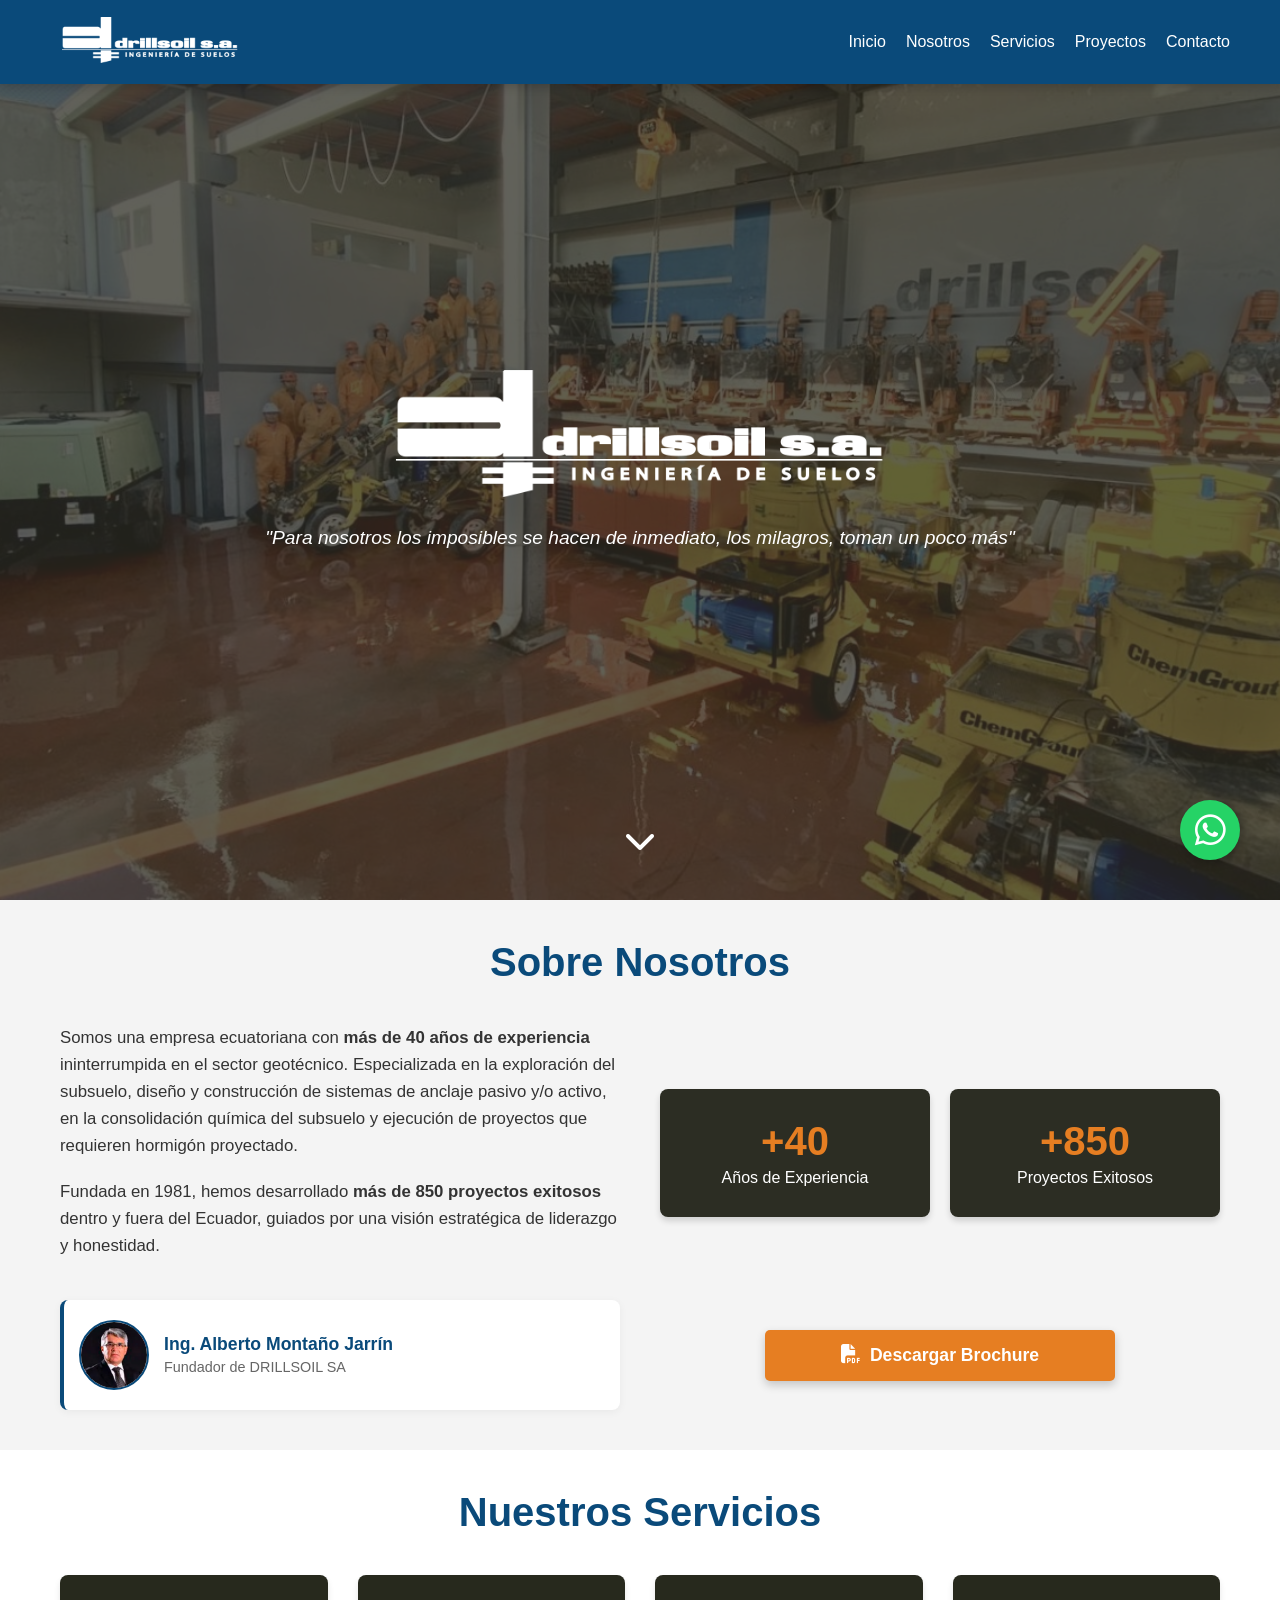
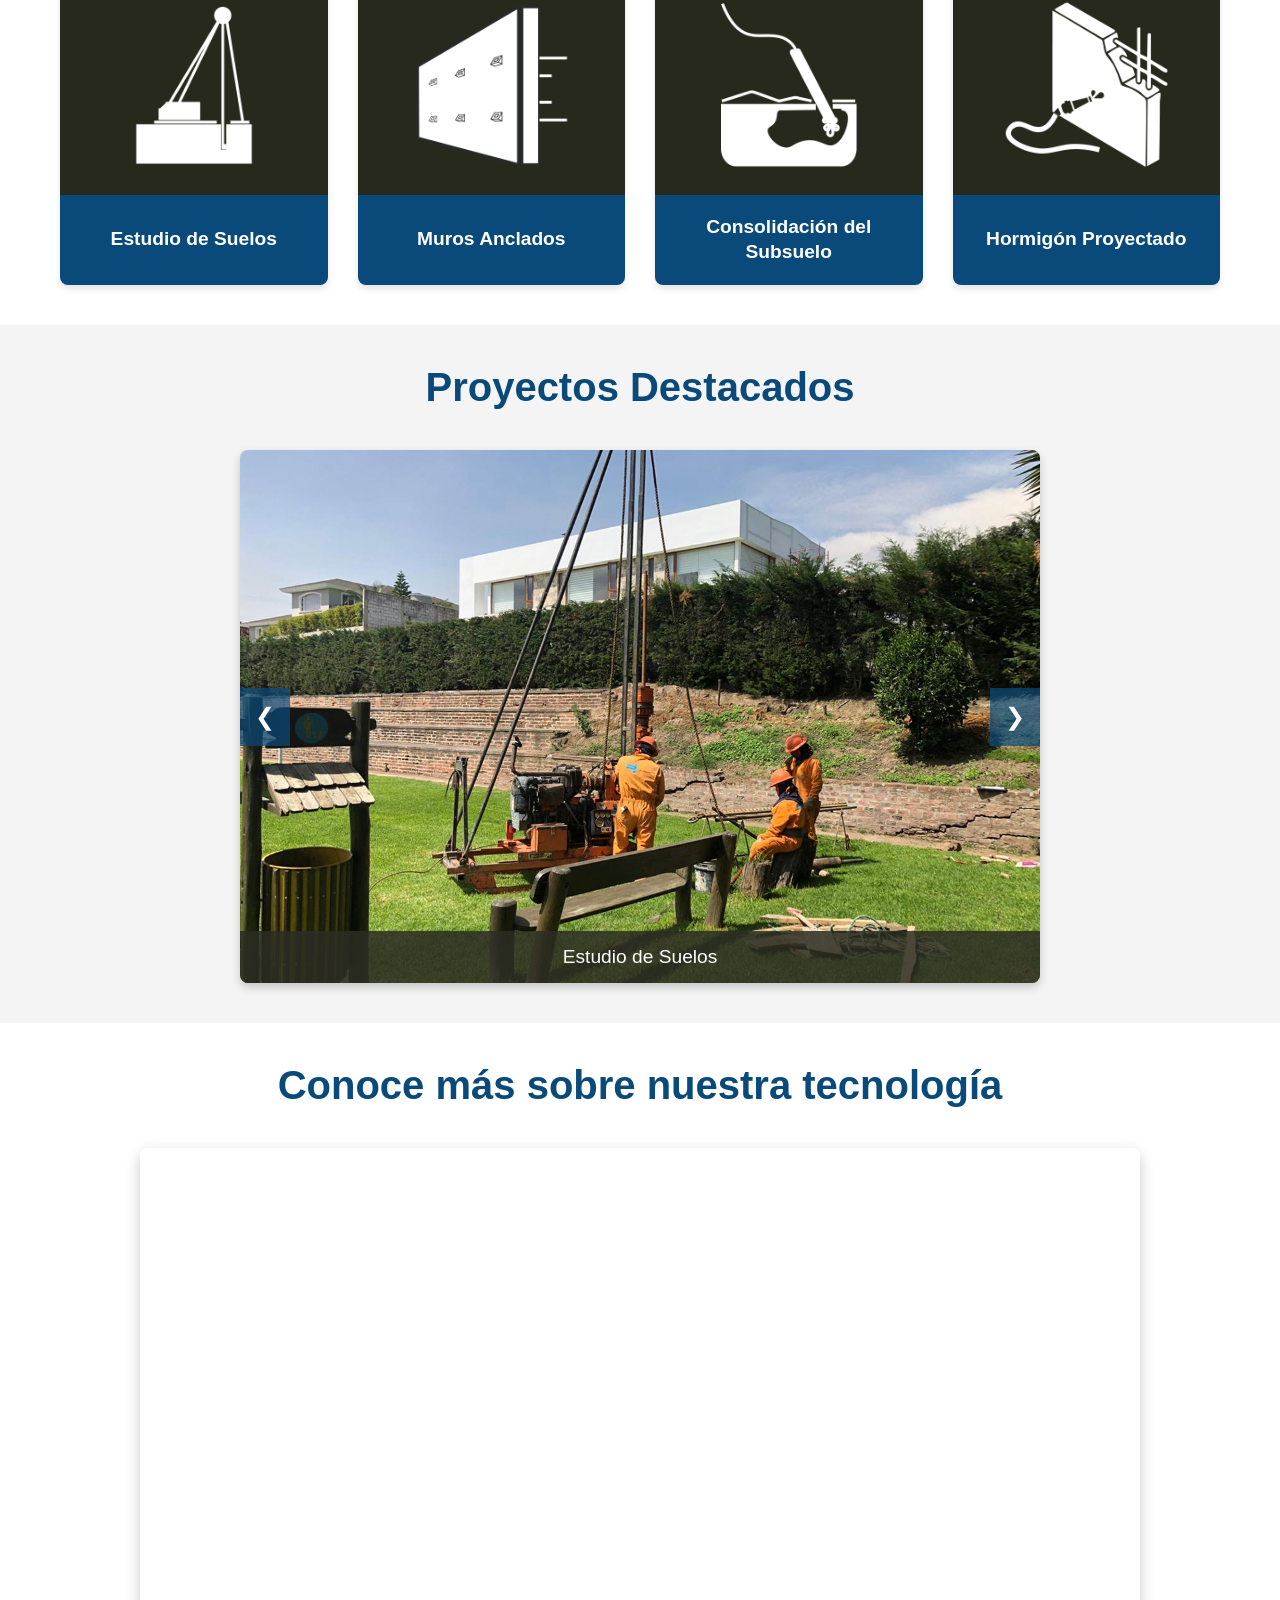
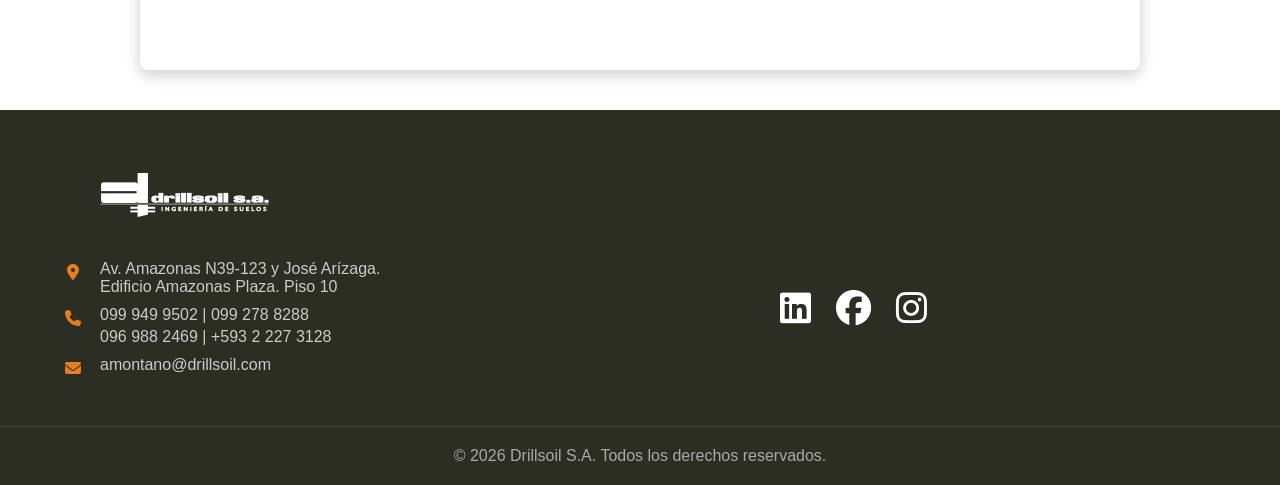
<file: index.html>
<!DOCTYPE html>
<html lang="es">
<head>
    <meta charset="UTF-8">
    <meta name="viewport" content="width=device-width, initial-scale=1.0">
    <meta name="description" content="Drillsoil S.A. - Ingeniería de Suelos. Empresa ecuatoriana con más de 40 años de experiencia en el sector geotécnico, muros anclados, consolidación del subsuelo y hormigón proyectado.">
    <title>Drillsoil S.A. | Ingeniería de Suelos</title>
    
    <link rel="icon" type="image/png" href="images/favicon.png">

    <meta property="og:title" content="Drillsoil S.A. | Ingeniería de Suelos">
    <meta property="og:description" content="Empresa ecuatoriana con más de 40 años de experiencia en el sector geotécnico, muros anclados y consolidación del subsuelo.">
<meta property="og:image" content="https://jadavilar.github.io/drillsoil/images/whatsapp-preview.png">
    <meta property="og:url" content="https://www.drillsoil.com">
    <meta property="og:type" content="website">

    <link rel="stylesheet" href="style.css">
    <link rel="stylesheet" href="https://cdnjs.cloudflare.com/ajax/libs/font-awesome/6.4.0/css/all.min.css">
</head>
<body>

    <nav class="navbar">
        <div class="logo">
            <a href="index.html">
                <img src="images/logo-menu.png" alt="Drillsoil Logo">
            </a>
        </div>
        <div class="menu-toggle" id="mobile-menu">
            <span class="bar"></span>
            <span class="bar"></span>
            <span class="bar"></span>
        </div>
        <ul class="nav-links">
            <li><a href="#inicio">Inicio</a></li>
            <li><a href="#nosotros">Nosotros</a></li>
            <li><a href="#servicios">Servicios</a></li>
            <li><a href="#galeria">Proyectos</a></li>
            <li><a href="contacto.html">Contacto</a></li>
        </ul>
    </nav>

    <header id="inicio" class="hero">
        <div class="overlay"></div>
        <div class="hero-content">
            <img src="images/logo-banner.png" alt="Drillsoil S.A." class="hero-logo">
            <p>"Para nosotros los imposibles se hacen de inmediato, los milagros, toman un poco más"</p>
            </div> <a href="#nosotros" class="scroll-down">
                <i class="fa-solid fa-chevron-down"></i>
            </a>
        </div>
    </header>

    <section id="nosotros" class="about-section">
        <div class="container">
            <h2>Sobre Nosotros</h2>
            <div class="about-grid">
                
                <div class="about-col">
                    <div class="about-text">
                        <p>Somos una empresa ecuatoriana con <strong>más de 40 años de experiencia</strong> ininterrumpida en el sector geotécnico. Especializada en la exploración del subsuelo, diseño y construcción de sistemas de anclaje pasivo y/o activo, en la consolidación química del subsuelo y ejecución de proyectos que requieren hormigón proyectado.</p>
                        <p>Fundada en 1981, hemos desarrollado <strong>más de 850 proyectos exitosos</strong> dentro y fuera del Ecuador, guiados por una visión estratégica de liderazgo y honestidad.</p>
                    </div>
                    <div class="founder-profile">
                        <img src="images/ruta-foto-alberto-montano.png" alt="Ing. Alberto Montaño - Fundador" class="founder-img">
                        <div class="founder-info">
                            <h4>Ing. Alberto Montaño Jarrín</h4>
                            <span>Fundador de DRILLSOIL SA</span>
                        </div>
                    </div>
                </div>

                <div class="about-col">
                    <div class="about-stats">
                        <div class="stat-box">
                            <h3>+40</h3>
                            <p>Años de Experiencia</p>
                        </div>
                        <div class="stat-box">
                            <h3>+850</h3>
                            <p>Proyectos Exitosos</p>
                        </div>
                    </div>
                    <div class="brochure-container">
                        <a href="Catálogo de Servicios Drillsoil.pdf" target="_blank" rel="noopener noreferrer" class="btn-brochure">
                            <i class="fa-solid fa-file-pdf"></i> Descargar Brochure
                        </a>
                    </div>
                </div>

            </div>
        </div>
    </section>

    <section id="servicios" class="services-section">
        <div class="container">
            <h2>Nuestros Servicios</h2>
            <div class="services-grid">
                <div class="service-card">
                    <div class="service-img" style="background-image: url('images/ruta-icono-suelos.png');"></div>
                    <div class="service-info">
                        <h3>Estudio de Suelos</h3>
                    </div>
                </div>
                <div class="service-card">
                    <div class="service-img" style="background-image: url('images/ruta-icono-muros.png');"></div>
                    <div class="service-info">
                        <h3>Muros Anclados</h3>
                    </div>
                </div>
                <div class="service-card">
                    <div class="service-img" style="background-image: url('images/ruta-icono-consolidacion.png');"></div>
                    <div class="service-info">
                        <h3>Consolidación del Subsuelo</h3>
                    </div>
                </div>
                <div class="service-card">
                    <div class="service-img" style="background-image: url('images/ruta-icono-hormigon.png');"></div>
                    <div class="service-info">
                        <h3>Hormigón Proyectado</h3>
                    </div>
                </div>
            </div>
        </div>
    </section>

    <section id="galeria" class="slider-section">
        <div class="container">
            <h2>Proyectos Destacados</h2>
            <div class="slider-container">
                <div class="slider">
                    <div class="slide">
                        <img src="images/Estudio-de-suelos-1.png" alt="Estudio de Suelos">
                        <div class="slide-caption">Estudio de Suelos</div>
                    </div>
                    <div class="slide">
                        <img src="images/muros-anclados-epiq-1.png" alt="Muros Anclados">
                        <div class="slide-caption">Muros Anclados - Epiq</div>
                    </div>
                    <div class="slide">
                        <img src="images/muros-anclados-ekopark-1.png" alt="Muros Anclados">
                        <div class="slide-caption">Muros Anclados - Ekopark</div>
                    </div>
                    <div class="slide">
                        <img src="images/hormigon-proyectado-1.png" alt="Hormigón Proyectado">
                        <div class="slide-caption">Hormigón Proyectado</div>
                    </div>
                    <div class="slide">
                        <img src="images/Estudio-de-suelos-2.png" alt="Estudio de Suelos">
                        <div class="slide-caption">Estudio de Suelos</div>
                    </div>
                    <div class="slide">
                        <img src="images/muros-anclados-castillo-1.png" alt="Muros Anclados">
                        <div class="slide-caption">Muros Anclados</div>
                    </div>
                    <div class="slide">
                        <img src="images/consolidacion-del-subsuelo-1.png" alt="Consolidación del Subsuelo">
                        <div class="slide-caption">Consolidación del Subsuelo</div>
                    </div>
                    <div class="slide">
                        <img src="images/muros-anclados-epiq-2.png" alt="Muros Anclados">
                        <div class="slide-caption">Muros Anclados</div>
                    </div>
                </div>
                <button class="prev-btn" onclick="moveSlide(-1)">&#10094;</button>
                <button class="next-btn" onclick="moveSlide(1)">&#10095;</button>
            </div>
        </div>
    </section>

<section id="video" class="video-section">
    <div class="container">
        <h2>Conoce más sobre nuestra tecnología</h2>
        <div class="video-wrapper">
            <iframe 
                width="560" 
                height="315" 
                src="https://www.youtube-nocookie.com/embed/8WNCnqrOj-g" 
                title="Drillsoil Video Corporativo" 
                frameborder="0" 
                allow="accelerometer; autoplay; clipboard-write; encrypted-media; gyroscope; picture-in-picture" 
                allowfullscreen>
            </iframe>
        </div>
    </div>
</section>

<footer>
    <div class="container footer-content">
        <img src="images/logo-footer.png" alt="Drillsoil Logo" class="footer-logo">
        
        <div class="footer-main-row">
            <div class="footer-info">
                <p><i class="fa-solid fa-location-dot"></i> Av. Amazonas N39-123 y José Arízaga.<br> Edificio Amazonas Plaza. Piso 10</p>
                <div class="footer-phones">
                    <i class="fa-solid fa-phone"></i>
                    <div class="phone-numbers">
                        <span>099 949 9502 | 099 278 8288</span>
                        <span>096 988 2469 | +593 2 227 3128</span>
                    </div>
                </div>
                <p><i class="fa-solid fa-envelope"></i> amontano@drillsoil.com</p>
            </div>

            <div class="footer-social">
                <a href="https://www.linkedin.com/company/drillsoil" target="_blank"><i class="fa-brands fa-linkedin"></i></a>
                <a href="https://www.facebook.com/drillsoil/" target="_blank"><i class="fa-brands fa-facebook"></i></a>
                <a href="https://www.instagram.com/drillsoil" target="_blank"><i class="fa-brands fa-instagram"></i></a>
            </div>
        </div>
    </div>
    <div class="footer-bottom">
        <p>&copy; 2026 Drillsoil S.A. Todos los derechos reservados.</p>
    </div>
</footer>

    <a href="https://wa.me/593999499502?text=Hola,%20estoy%20interesado%20en%20cotizar%20los%20Servicios%20de%20Drillsoil%20-%20Ingenier%C3%ADa%20de%20Suelos" class="whatsapp-float" target="_blank" rel="noopener noreferrer">
        <i class="fa-brands fa-whatsapp"></i>
    </a>

    <script src="script.js"></script>
</body>
</html>
</file>
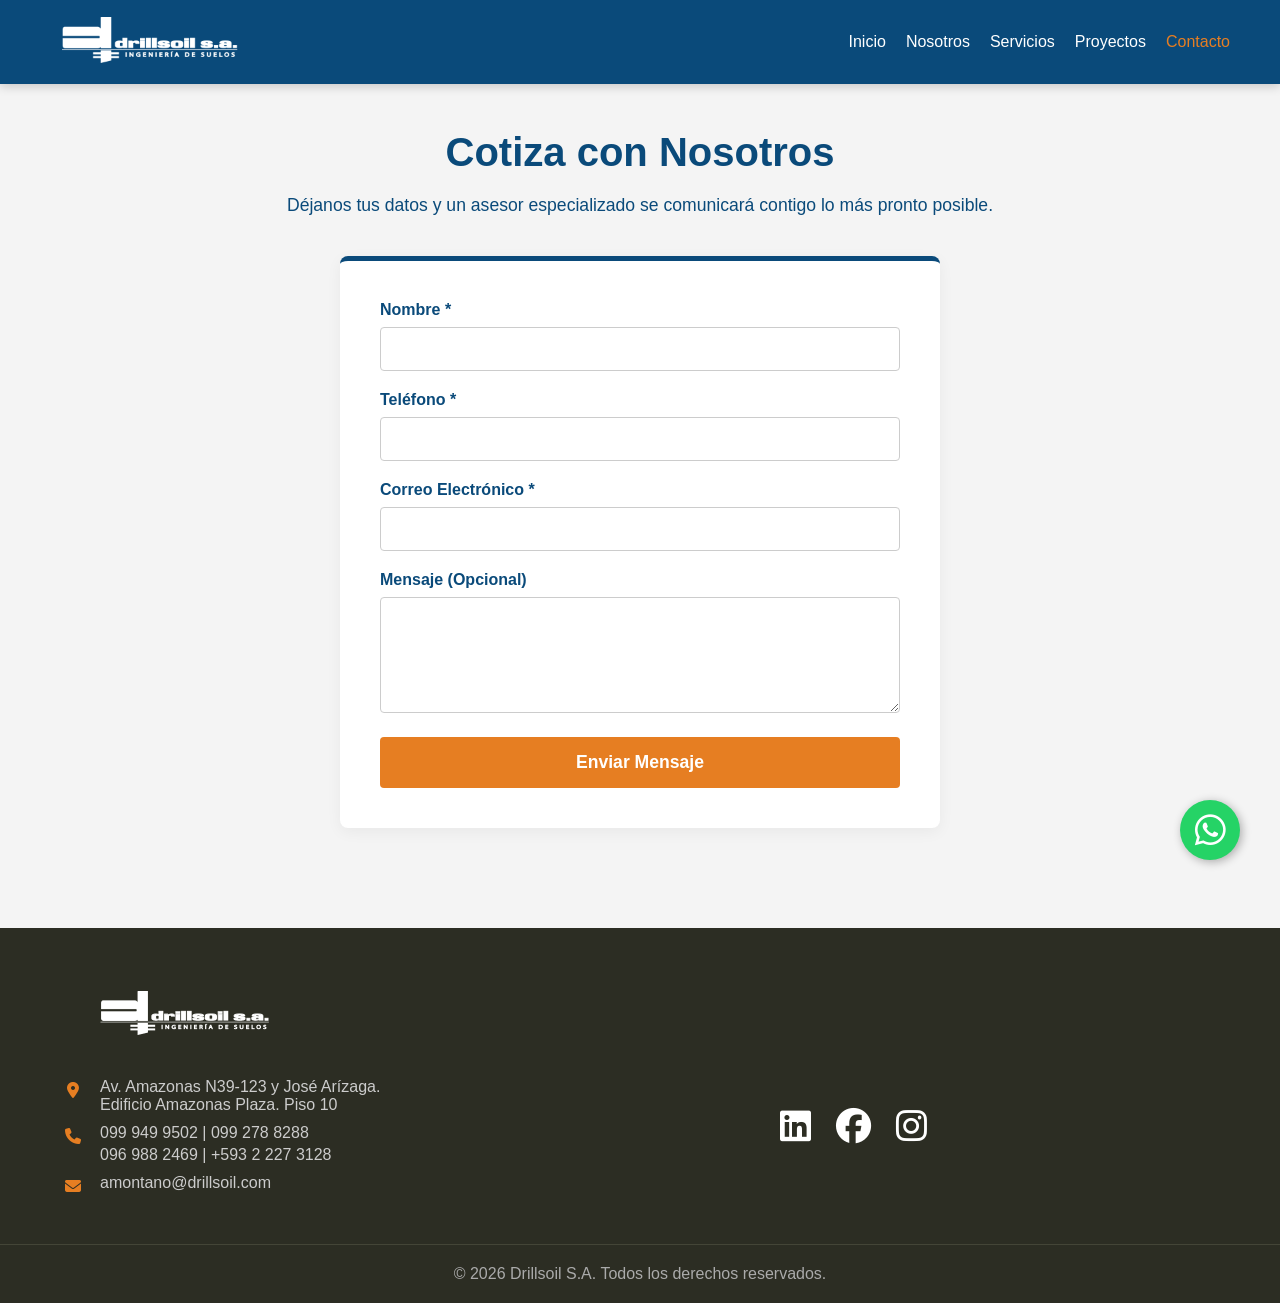
<file: contacto.html>
<!DOCTYPE html>
<html lang="es">
<head>
    <meta charset="UTF-8">
    <meta name="viewport" content="width=device-width, initial-scale=1.0">
    <meta name="description" content="Contacto - Cotiza los servicios de Drillsoil S.A.">
    <title>Contacto | Drillsoil S.A.</title>
    <link rel="icon" type="image/png" href="images/favicon.png">
    <link rel="stylesheet" href="style.css">
    <link rel="stylesheet" href="https://cdnjs.cloudflare.com/ajax/libs/font-awesome/6.4.0/css/all.min.css">
</head>
<body>

    <nav class="navbar">
        <div class="logo">
            <a href="index.html">
                <img src="images/logo-menu.png" alt="Drillsoil Logo">
            </a>
        </div>
        <div class="menu-toggle" id="mobile-menu">
            <span class="bar"></span>
            <span class="bar"></span>
            <span class="bar"></span>
        </div>
        <ul class="nav-links">
            <li><a href="index.html#inicio">Inicio</a></li>
            <li><a href="index.html#nosotros">Nosotros</a></li>
            <li><a href="index.html#servicios">Servicios</a></li>
            <li><a href="index.html#galeria">Proyectos</a></li>
            <li><a href="contacto.html" class="active">Contacto</a></li>
        </ul>
    </nav>

    <div class="navbar-spacer"></div>

    <section class="contact-page-section">
        <div class="container">
            <h2>Cotiza con Nosotros</h2>
            <p class="contact-subtitle">Déjanos tus datos y un asesor especializado se comunicará contigo lo más pronto posible.</p>
            
            <form class="contact-form" action="https://formspree.io/f/xwvwgeaw" method="POST">
                <div class="form-group">
                    <label for="nombre">Nombre *</label>
                    <input type="text" id="nombre" name="nombre" required>
                </div>
                <div class="form-group">
                    <label for="telefono">Teléfono *</label>
                    <input type="tel" id="telefono" name="telefono" required>
                </div>
                <div class="form-group">
                    <label for="correo">Correo Electrónico *</label>
                    <input type="email" id="correo" name="correo" required>
                </div>
                <div class="form-group">
                    <label for="mensaje">Mensaje (Opcional)</label>
                    <textarea id="mensaje" name="mensaje" rows="5"></textarea>
                </div>
                <button type="submit" class="btn-submit">Enviar Mensaje</button>
            </form>
        </div>
    </section>

<footer>
    <div class="container footer-content">
        <img src="images/logo-footer.png" alt="Drillsoil Logo" class="footer-logo">
        
        <div class="footer-main-row">
            <div class="footer-info">
                <p><i class="fa-solid fa-location-dot"></i> Av. Amazonas N39-123 y José Arízaga.<br> Edificio Amazonas Plaza. Piso 10</p>
                <div class="footer-phones">
                    <i class="fa-solid fa-phone"></i>
                    <div class="phone-numbers">
                        <span>099 949 9502 | 099 278 8288</span>
                        <span>096 988 2469 | +593 2 227 3128</span>
                    </div>
                </div>
                <p><i class="fa-solid fa-envelope"></i> amontano@drillsoil.com</p>
            </div>

            <div class="footer-social">
                <a href="https://www.linkedin.com/company/drillsoil" target="_blank"><i class="fa-brands fa-linkedin"></i></a>
                <a href="https://www.facebook.com/drillsoil/" target="_blank"><i class="fa-brands fa-facebook"></i></a>
                <a href="https://www.instagram.com/drillsoil" target="_blank"><i class="fa-brands fa-instagram"></i></a>
            </div>
        </div>
    </div>
    <div class="footer-bottom">
        <p>&copy; 2026 Drillsoil S.A. Todos los derechos reservados.</p>
    </div>
</footer>

    <a href="https://wa.me/593999499502?text=Hola,%20estoy%20interesado%20en%20cotizar%20los%20Servicios%20de%20Drillsoil%20-%20Ingenier%C3%ADa%20de%20Suelos" class="whatsapp-float" target="_blank" rel="noopener noreferrer">
        <i class="fa-brands fa-whatsapp"></i>
    </a>

    <script src="script.js"></script>
</body>
</html>
</file>
<file: style.css>
/* =========================================

   VARIABLES Y CONFIGURACIÓN BASE

   ========================================= */

:root {

    --primary-blue: #0A4A7A; 
    --primary-dark: #2c2d23; 
    --accent-color: #E67E22; 
    --text-light: #ffffff;
    --text-dark: #333333;
    --bg-light: #f4f4f4;

}



* {
    margin: 0;
    padding: 0;
    box-sizing: border-box;
    font-family: 'Segoe UI', Tahoma, Geneva, Verdana, sans-serif;
    scroll-behavior: smooth;
}



body {

    background-color: var(--bg-light);
    color: var(--text-dark);
}



.container {

    max-width: 1200px;

    margin: 0 auto;

    padding: 0 20px;

}



h2 {

    text-align: center;

    font-size: 2.5rem;

    color: var(--primary-blue);

    margin-bottom: 40px;

}



/* =========================================

   MENÚ DE NAVEGACIÓN (NAVBAR)

   ========================================= */

.navbar {

    display: flex;

    justify-content: space-between;

    align-items: center;

    background-color: var(--primary-blue);

    padding: 15px 50px;

    position: fixed;

    width: 100%;

    top: 0;

    z-index: 1000;

    box-shadow: 0 2px 10px rgba(0,0,0,0.2);

}



.navbar .logo img {

    height: 50px;

}



.nav-links {

    list-style: none;

    display: flex;

}



.nav-links li {

    margin-left: 20px;

}



.nav-links a {

    color: var(--text-light);

    text-decoration: none;

    font-weight: 500;

    transition: color 0.3s;

}



.nav-links a:hover, .nav-links a.active {

    color: var(--accent-color);

}



.menu-toggle {

    display: none;
    flex-direction: column;
justify-content: center; /* Centra las barras verticalmente */
    align-items: center;     /* Centra las barras horizontalmente */
    width: 44px;             /* Área de toque más amplia */
    height: 44px;            /* Área de toque más amplia */
    cursor: pointer;
    z-index: 2000; /* Un valor más alto que el de .nav-links que es 1000 */
    position: relative; /* Necesario para que el z-index funcione */
overflow: visible;       /* Crucial para que no se corte la X */
    padding: 10px;       /* Da espacio para que las puntas de la X no choquen */
    overflow: visible;   /* Permite que la rotación se vea completa */
    background: transparent;
}



.menu-toggle .bar {

    width: 28px;
    height: 3px;
    background-color: var(--text-light);
    margin: 3px 0;
    transition: all 0.3s ease-in-out;
    border-radius: 4px;
    display: block;
    transform-origin: center; /* La rotación nace desde el centro de la barra */

}



.navbar-spacer {

    height: 70px; 

    background-color: var(--primary-blue);

}



/* =========================================

   BANNER PRINCIPAL (HERO)

   ========================================= */

.hero {

    height: 100vh;

    background-image: url('images/ruta-foto-equipo.png'); 

    background-size: cover;

    background-position: center;

    position: relative;

    display: flex;

    justify-content: center;

    align-items: center;

    text-align: center;

}



.hero .overlay {

    position: absolute;

    top: 0;

    left: 0;

    width: 100%;

    height: 100%;

    background: rgba(44, 45, 35, 0.75); 

}



.hero-content {
    position: relative;
    z-index: 1;
    color: var(--text-light);
    width: 100%;           /* Asegura que use todo el ancho disponible */
    max-width: 1200px;     /* Aumenta este límite si es necesario */
    margin: 0 auto;
}



.hero-logo {

    width: 500px;       /* Ajusta este número si lo quieres aún más grande */
    max-width: 100%;    /* Seguridad para que no desborde */
    height: auto;
    margin-bottom: 15px;
    display: block;

}



.hero p {

    font-size: 1.5rem;
    font-style: italic;
    color: var(--text-light);
    margin-top: 10	px;
    padding: 0 20px;

}



.scroll-down {
    position: absolute; 
    bottom: 40px;       
    left: 0;
    right: 0;
    margin: 0 auto;
    color: var(--text-light);
    font-size: 2rem;
    animation: bounce 2s infinite;
    z-index: 2; /* <--- Agrega esta línea para que se pueda hacer clic */
}



@keyframes bounce {

    0%, 20%, 50%, 80%, 100% { transform: translateY(0); }

    40% { transform: translateY(-20px); }

    60% { transform: translateY(-10px); }

}

/* Usamos selectores más largos para ganar prioridad */
.hero .hero-content .hero-logo {
    width: 500px !important;    /* Ajusta este valor al tamaño que desees */
    max-width: 90vw !important; /* Permite que crezca casi al ancho de la pantalla */
    height: auto !important;
    display: block;
    margin: 0 auto 10px auto;
}

.hero .hero-content p {
    font-size: 1.2rem !important; /* Agranda el lema proporcionalmente */
    max-width: 800px;
    margin: 0 auto;
}


/* =========================================

   SECCIÓN: NOSOTROS (DISEÑO SIMÉTRICO)

   ========================================= */

section {

    padding: 40px 0;

}



.about-grid {

    display: grid;

    grid-template-columns: 1fr 1fr;

    gap: 40px;

    align-items: stretch; /* Obliga a que las dos columnas tengan la misma altura */

}



.about-col {

    display: flex;

    flex-direction: column;

}



/* Columna Izquierda (Textos) */

.about-text {

    flex-grow: 1; /* Rellena el espacio para empujar la foto del fundador abajo */

    display: flex;

    flex-direction: column;

    justify-content: center;

}



.about-text p {

    margin-bottom: 20px;

    line-height: 1.6;

    font-size: 1.05rem;

}



/* Columna Derecha (Estadísticas) */

.about-stats {

    flex-grow: 1; /* Rellena el espacio para centrarse con el texto */

    display: flex;

    justify-content: space-between;

    align-items: center; /* Centra las tarjetas verticalmente con el texto izquierdo */

    gap: 20px;

}



.stat-box {

    display: flex;

    flex-direction: column;

    justify-content: center; /* Fuerza el centrado vertical interno */

    align-items: center;     /* Fuerza el centrado horizontal interno */

    text-align: center;

    background: var(--primary-dark); 

    color: var(--text-light);

    padding: 30px 15px;

    border-radius: 8px;

    flex: 1; /* Ambas tarjetas ocupan el mismo ancho */

    box-shadow: 0 4px 6px rgba(0,0,0,0.15);

}



.stat-box h3 {

    font-size: 2.5rem;

    color: var(--accent-color);

    margin-bottom: 5px;

}



.stat-box p {

    margin: 0;

    font-weight: 500;

}



/* Elementos inferiores alineados (Fundador y Botón) */

.founder-profile, .brochure-container {

    height: 110px; /* Altura fija para alinear perfectamente */

    margin-top: 20px;

    display: flex;

    align-items: center;

}



.founder-profile {

    background: #fff;

    padding: 15px;

    border-radius: 8px;

    box-shadow: 0 2px 8px rgba(0,0,0,0.05);

    border-left: 4px solid var(--primary-blue);

    gap: 15px;

}



.founder-img {

    width: 70px;

    height: 70px;

    border-radius: 50%;

    object-fit: cover;

    border: 2px solid var(--primary-blue);

    flex-shrink: 0;

}



.founder-info h4 {

    color: var(--primary-blue);

    margin-bottom: 3px;

    font-size: 1.1rem;

}



.founder-info span {

    color: #666;

    font-size: 0.9rem;

    font-weight: 500;

}



.brochure-container {

    justify-content: center;

}



.btn-brochure {

    display: inline-flex;

    align-items: center;

    justify-content: center;

    background-color: var(--accent-color);

    color: var(--text-light);

    padding: 15px 30px;

    border-radius: 5px;

    text-decoration: none;

    font-size: 1.1rem;

    font-weight: bold;

    transition: background 0.3s, transform 0.3s;

    box-shadow: 0 4px 10px rgba(0,0,0,0.2);

    width: 100%;

    max-width: 350px;

}



.btn-brochure:hover {

    background-color: #b54600;

    transform: translateY(-3px);

}



.btn-brochure i {

    margin-right: 10px;

    font-size: 1.2rem;

}



/* =========================================

   SERVICIOS

   ========================================= */

.services-section {

    background-color: #fff;

}



.services-grid {

    display: grid;

    grid-template-columns: repeat(auto-fit, minmax(250px, 1fr));

    gap: 30px;

}



.service-card {

    background: var(--bg-light);

    border-radius: 8px;

    overflow: hidden;

    box-shadow: 0 4px 6px rgba(0,0,0,0.1);

    transition: transform 0.3s, box-shadow 0.3s;

    display: flex;

    flex-direction: column; 

    height: 100%; 

}



.service-card:hover {

    transform: translateY(-10px);

    box-shadow: 0 8px 15px rgba(0,0,0,0.15);

}



.service-img {

    height: 220px;

    background-size: cover;

    background-position: center;

    flex-shrink: 0; 

}



.service-info {

    padding: 20px;

    text-align: center;

    background-color: var(--primary-blue);

    color: var(--text-light);

    flex-grow: 1; 

    display: flex;

    align-items: center;

    justify-content: center;

}



.service-info h3 {

    font-size: 1.2rem;

    line-height: 1.3;

}



/* =========================================

   SLIDER DE PROYECTOS

   ========================================= */

.slider-container {

    position: relative;

    max-width: 800px;

    margin: auto;

    overflow: hidden;

    border-radius: 8px;

    box-shadow: 0 4px 10px rgba(0,0,0,0.2);

}



.slider {

    display: flex;

    transition: transform 0.5s ease-in-out;

}



.slide {

    min-width: 100%;

    position: relative;

}



.slide img {

    width: 100%;

    display: block;

}



.slide-caption {

    position: absolute;

    bottom: 0;

    width: 100%;

    background: rgba(44, 45, 35, 0.85); 

    color: white;

    padding: 15px;

    text-align: center;

    font-size: 1.2rem;

}



.prev-btn, .next-btn {

    position: absolute;

    top: 50%;

    transform: translateY(-50%);

    background: rgba(10, 74, 122, 0.7); 

    color: white;

    border: none;

    padding: 15px;

    cursor: pointer;

    font-size: 1.5rem;

    transition: background 0.3s;

}



.prev-btn { left: 0; }

.next-btn { right: 0; }

.prev-btn:hover, .next-btn:hover { background: var(--accent-color); }



/* =========================================

   VIDEO

   ========================================= */

.video-section {

    background-color: #fff;

}



.video-wrapper {
    position: relative;
    max-width: 1000px;      /* Controla el tamaño total aquí */
    margin: 0 auto;
    padding-bottom: 45%;   /* Proporción calculada sobre el nuevo max-width */
    height: 0;
    box-shadow: 0 5px 15px rgba(0,0,0,0.2);
    border-radius: 8px;
}



.video-wrapper iframe {

    position: absolute;

    top: 0;

    left: 0;

    width: 100%;

    height: 100%;

    border-radius: 8px;

}



/* =========================================

   PÁGINA DE CONTACTO Y FORMULARIO

   ========================================= */

.contact-page-section {

    padding: 60px 0 100px;

    background-color: var(--bg-light);

    min-height: calc(100vh - 70px - 200px); 

}



.contact-subtitle {

    text-align: center;

    margin-top: -20px;

    margin-bottom: 40px;

    color: var(--primary-blue);

    font-size: 1.1rem;

}



.contact-form {

    max-width: 600px;

    margin: 0 auto;

    background: #fff;

    padding: 40px;

    border-radius: 8px;

    box-shadow: 0 4px 15px rgba(0,0,0,0.05);

    border-top: 5px solid var(--primary-blue);

}



.form-group {

    margin-bottom: 20px;

}



.form-group label {

    display: block;

    margin-bottom: 8px;

    font-weight: bold;

    color: var(--primary-blue);

}



.form-group input, .form-group textarea {

    width: 100%;

    padding: 12px;

    border: 1px solid #ccc;

    border-radius: 4px;

    font-size: 1rem;

}



.form-group input:focus, .form-group textarea:focus {

    outline: none;

    border-color: var(--primary-blue);

}



.btn-submit {

    background-color: var(--accent-color);

    color: white;

    border: none;

    padding: 15px 30px;

    font-size: 1.1rem;

    font-weight: bold;

    border-radius: 4px;

    cursor: pointer;

    width: 100%;

    transition: background 0.3s;

}



.btn-submit:hover {

    background-color: #b54600;

}

/* =========================================
   FOOTER: RESTAURACIÓN TOTAL Y DEFINITIVA
   ========================================= */
footer {
    background-color: #2c2d23 !important; /* Color oscuro forzado */
    color: #ffffff !important;
    padding: 60px 0 20px;
    width: 100%;
    display: block;
    position: relative;
}

.footer-content {
    display: flex;
    flex-direction: column;
    align-items: flex-start !important; /* Logo y fila siempre a la izquierda */
    gap: 20px;
}

.footer-logo {
    width: 250px;
    height: auto;
    margin: 0 0 10px 0 !important;
    display: block;
}

/* LA FILA QUE JUNTA INFO Y REDES */
.footer-main-row {
    display: flex;
    width: 100%;
    justify-content: flex-start; /* Pega las redes a la info */
    align-items: flex-start;    /* Alinea al techo para poder subir las RRSS */
    gap: 400px;                  /* Espacio entre los datos y las redes */
    flex-wrap: wrap;
    position: relative;
}

/* --- BLOQUE DE CONTACTO (SANGRIAS PERFECTAS) --- */
.footer-info {
    text-align: left !important;
    flex: 0 1 auto;
}

.footer-info p, .footer-phones {
    margin: 10px 0;
    color: #cccccc !important;
    display: flex;
    align-items: flex-start; /* Alinea icono arriba si el texto tiene 2 líneas */
    text-align: left;
    text-decoration: none;
}

.footer-info i, .footer-phones i {
    color: #E67E22; /* Naranja */
    width: 25px;       /* ANCHO FIJO: Garantiza sangría perfecta */
    text-align: center;
    margin-right: 15px;
    margin-top: 4px;   /* Baja un poco el icono para nivelar con la primera línea */
    flex-shrink: 0;
}

.phone-numbers {
    display: flex;
    flex-direction: column;
    gap: 4px;
}

/* --- REDES SOCIALES (SUBIDAS SIN ROMPER FORMATO) --- */
.footer-social {
    display: flex;
    gap: 25px;
    
    /* MÉTODO DE POSICIONAMIENTO RELATIVO: El más seguro */
    position: relative;
    top: 40px; /* NÚMERO NEGATIVO = SUBE. Ajusta este valor (-30px, -40px) */
    
    flex-shrink: 0;
    height: fit-content;
    align-self: flex-start;
}

.footer-social a {
    color: #ffffff !important;
    font-size: 2.2rem;
    line-height: 1;    /* Elimina espacio extra arriba/abajo del icono */
    transition: 0.3s ease;
    display: inline-block;
}

.footer-social a:hover {
    color: #E67E22 !important;
    transform: translateY(-3px);
}

.footer-bottom {
    border-top: 1px solid #444537;
    margin-top: 40px;
    padding-top: 20px;
    text-align: center !important;
    color: #aaaaaa;
    width: 100%;
}

/* --- AJUSTE PARA MÓVIL --- */
@media (max-width: 768px) {
    .footer-content, .footer-main-row, .footer-info {
        align-items: center !important;
        text-align: center !important;
        justify-content: center;
    }
    
    .footer-logo { margin: 0 auto 15px auto !important; }
    
    .footer-social {
        justify-content: center;
        top: 0; /* Resetear posición en móvil */
        margin-top: 20px;
    }
}
/* WHATSAPP FLOTANTE - FORZADO */
.whatsapp-float {
    position: fixed !important; /* Asegura que se quede fijo */
    width: 60px !important;
    height: 60px !important;
    
    /* PRUEBA CON VALORES EXAGERADOS PARA VER EL MOVIMIENTO: */
    bottom: 40px !important; /* Sube bastante */
    right: 40px !important;  /* Se aleja mucho del borde derecho 

*//* =========================================
   DISEÑO RESPONSIVE (SMARTPHONES) - COMPLETO
   ========================================= */
@media (max-width: 768px) {
    
    /* --- 1. NAVBAR Y HAMBURGUESA --- */
    .navbar {
        padding: 15px 20px !important;
    }

    .menu-toggle {
        display: flex !important;
        z-index: 9999;
    }

    .nav-links {
        position: fixed;
        right: -100%;
        top: 0;
        height: 100vh;
        background-color: var(--primary-blue);
        width: 100%;
        display: flex;
        flex-direction: column;
        justify-content: center;
        align-items: center;
        transition: 0.3s ease-in-out;
        z-index: 5000;
    }

    .nav-links.active {
        right: 0;
    }

    .nav-links li {
        margin: 15px 0;
    }

    /* Animación de la X */
    .menu-toggle.is-active .bar:nth-child(2) { opacity: 0; }
    .menu-toggle.is-active .bar:nth-child(1) { transform: translateY(9px) rotate(45deg); }
    .menu-toggle.is-active .bar:nth-child(3) { transform: translateY(-9px) rotate(-45deg); }

    /* --- 2. SECCIÓN NOSOTROS (ORDEN SOLICITADO) --- */
    .about-grid {
        display: flex !important;
        flex-direction: column !important; /* Apila todo verticalmente */
        gap: 30px;
    }

    .about-text {
        order: 1 !important; /* 1. TEXTO */
        text-align: center;
    }

    .about-stats {
        order: 2 !important; /* 2. ESTADISTICAS */
        flex-direction: column;
        gap: 15px;
    }

    .founder-profile {
        order: 3 !important; /* 3. FUNDADOR */
        height: auto !important;
        margin: 10px auto !important;
        width: 100%;
        max-width: 320px;
    }

    .brochure-container {
        order: 4 !important; /* 4. BOTON DESCARGAR */
        height: auto !important;
        width: 100%;
        display: flex;
        justify-content: center;
    }

    .btn-brochure {
        width: 100%;
        max-width: 300px;
    }

    /* --- 3. FOOTER (CENTRADO Y ALINEADO) --- */
    .footer-main-row {
        flex-direction: column !important;
        align-items: center !important;
        gap: 30px;
    }

    .footer-info {
        width: 100%;
        max-width: 290px;
        margin: 0 auto !important;
        text-align: left !important;
    }

    .footer-info p, .footer-phones {
        justify-content: flex-start !important;
    }

    .footer-social {
        justify-content: center !important;
        width: 100% !important;
        top: 0 !important; 
        margin-top: 10px;
    }

    .footer-logo {
        margin: 0 auto 15px auto !important;
    }

    /* --- 4. WHATSAPP MÓVIL --- */
    .whatsapp-float {
        display: flex !important;
        bottom: 20px !important;
        right: 20px !important;
        width: 55px !important;
        height: 55px !important;
        z-index: 9999 !important;
    }
}
    
    background-color: #25d366 !important;
    color: #FFF !important;
    border-radius: 50px !important;
    display: flex !important;
    align-items: center !important;
    justify-content: center !important;
    font-size: 35px !important;
    box-shadow: 2px 2px 10px rgba(0,0,0,0.3) !important;
    z-index: 9999 !important; /* Lo ponemos por encima de TODO */
    text-decoration: none !important;
}
/* =========================================
   DISEÑO RESPONSIVE FINAL (SANEADO)
   ========================================= */
@media (max-width: 768px) {
    
    /* --- 1. SOLUCIÓN DESBORDE (LOGO Y LEMA) --- */
    .hero-content {
        padding: 0 10px !important;
        width: 100% !important;
        overflow: hidden;
    }

    .hero-logo {
        width: 85% !important; /* Evita que el logo se salga */
        max-width: 320px !important;
        margin: 0 auto 15px auto !important;
    }

    .hero p {
        font-size: 1.1rem !important; /* Lema más pequeño para móvil */
        width: 90% !important;
        margin: 0 auto !important;
        line-height: 1.4;
    }

    /* --- 2. NAVBAR Y MENÚ COMPACTO --- */
    .navbar { padding: 10px 20px !important; }
    
    .menu-toggle { display: flex !important; z-index: 9999 !important; }

    .nav-links {
        position: fixed !important;
        right: -100% !important;
        top: 60px !important;
        height: auto !important;
        width: 220px !important; 
        background-color: var(--primary-blue) !important;
        display: flex !important;
        flex-direction: column !important;
        transition: 0.4s ease-in-out !important;
        z-index: 5000 !important;
        padding: 20px 0 !important;
        border-radius: 0 0 0 10px;
        box-shadow: -5px 5px 15px rgba(0,0,0,0.3) !important;
    }

    .nav-links.active { right: 0 !important; }
    .nav-links li { margin: 12px 0 !important; 
     list-style: none !important;
        padding: 0 !important;  /* Elimina cualquier espacio extra interno */
        width: 100% !important; /* Opcional: para que el área de clic sea toda la fila */
        text-align: center !important;}

    /* Animación de la X */
    .menu-toggle.is-active .bar:nth-child(2) { opacity: 0 !important; }
    .menu-toggle.is-active .bar:nth-child(1) { transform: translateY(9px) rotate(45deg) !important; }
    .menu-toggle.is-active .bar:nth-child(3) { transform: translateY(-9px) rotate(-45deg) !important; }

    /* --- 3. SECCIÓN NOSOTROS (ORDEN Y TARJETAS IGUALES) --- */
    .about-grid { display: flex !important; flex-direction: column !important; gap: 20px !important; }
    .about-text { order: 1 !important; text-align: center !important; }
    
    .about-stats { 
        order: 2 !important; 
        display: flex !important; 
        flex-direction: column !important; 
        align-items: center !important; 
        gap: 15px !important; 
    }

    .stat-box {
        width: 100% !important;
        max-width: 280px !important;
        height: auto !important;
    }

    .founder-profile { order: 3 !important; margin: 20px auto !important; width: 100% !important; max-width: 320px !important; height: auto !important; }
    .brochure-container { order: 4 !important; display: flex !important; justify-content: center !important; height: auto !important; }

    /* --- 4. FOOTER (CONTACTOS ALINEADOS IZQ / RRSS CENTRO) --- */
    .footer-main-row {
        flex-direction: column !important;
        align-items: center !important;
        gap: 30px !important;
    }

    .footer-info {
        width: 100% !important;
        max-width: 280px !important; /* Mantiene el bloque compacto */
        margin: 0 auto !important;
        text-align: left !important;
    }

    .footer-info p, .footer-phones {
        justify-content: flex-start !important; /* ICONOS A LA IZQUIERDA REUPERADOS */
        display: flex !important;
        text-align: left !important;
    }

    .footer-social {
        justify-content: center !important; /* RRSS siempre al centro */
        width: 100% !important;
        top: 0 !important;
        margin-top: 15px !important;
    }

    /* --- 5. WHATSAPP SIEMPRE AL FRENTE --- */
    .whatsapp-float {
        display: flex !important;
        visibility: visible !important;
        bottom: 20px !important;
        right: 20px !important;
        width: 55px !important;
        height: 55px !important;
        z-index: 9999 !important;
    }
}
</file>
